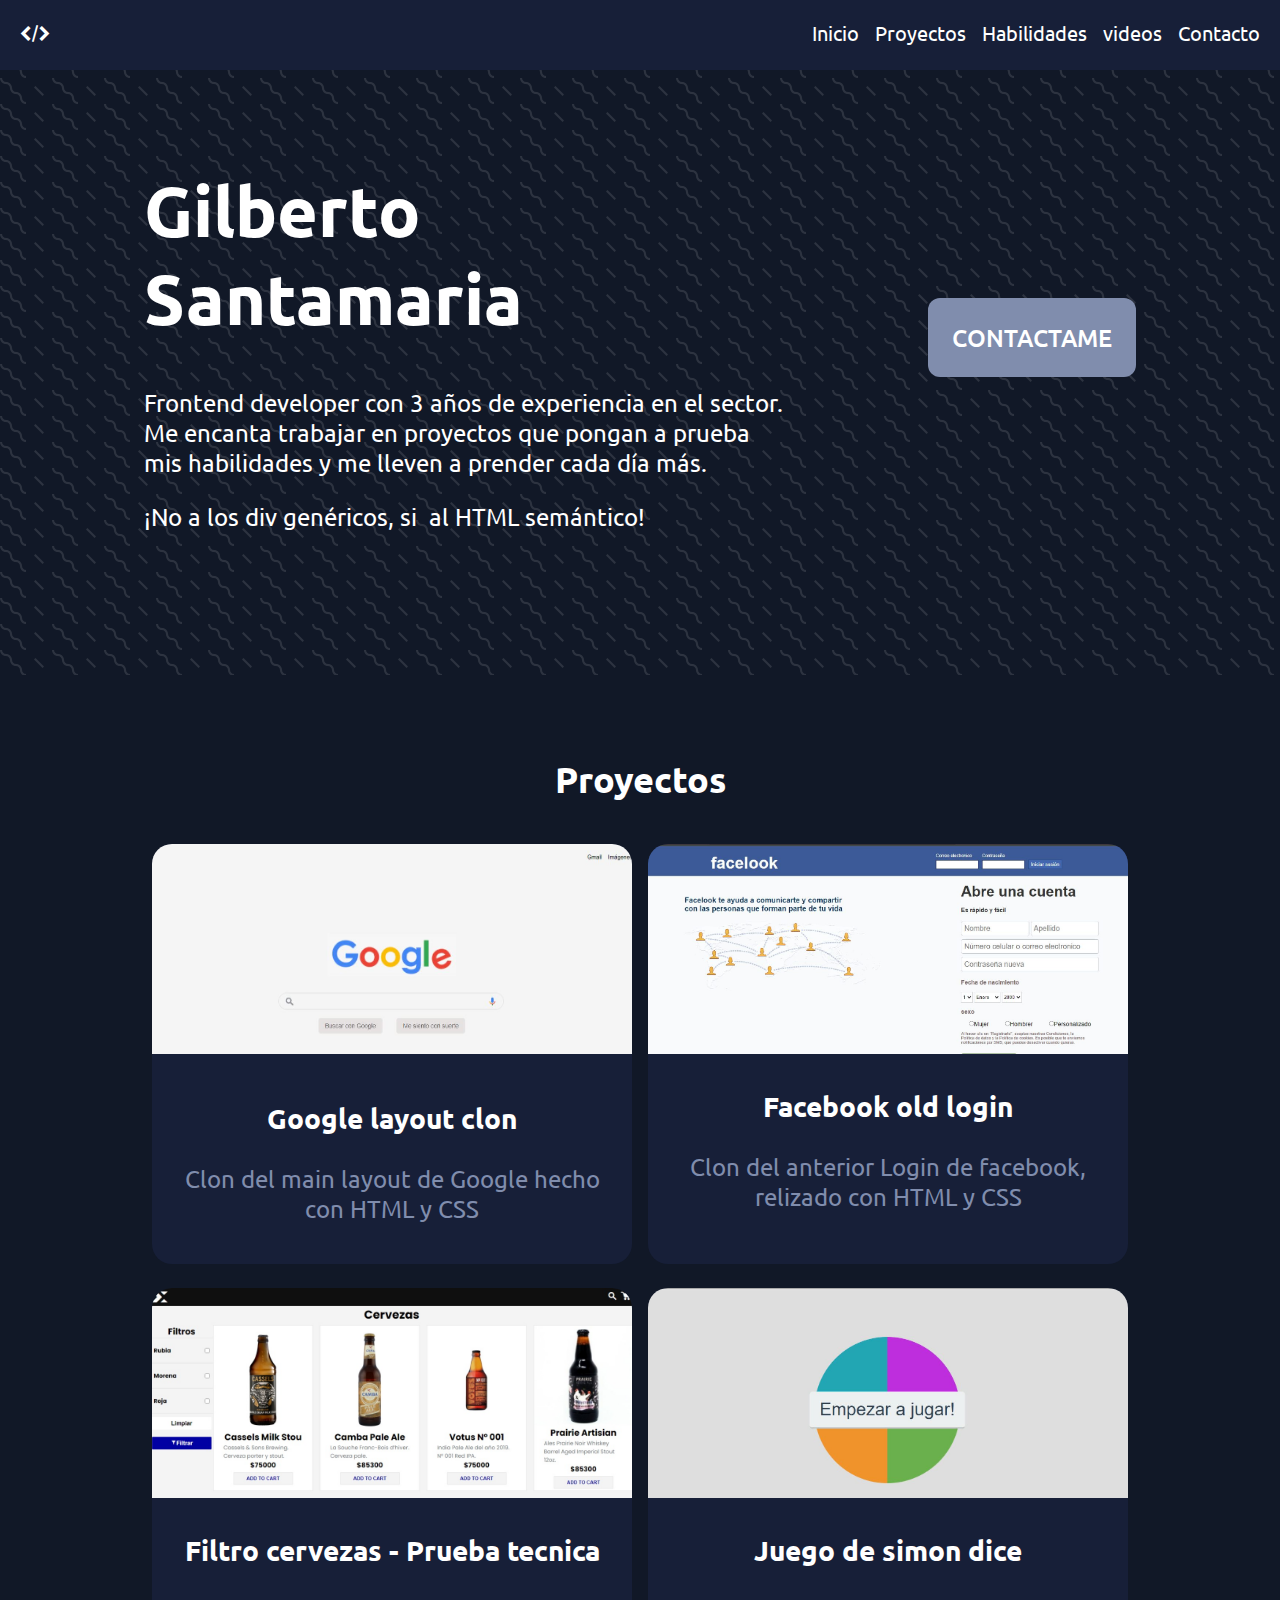
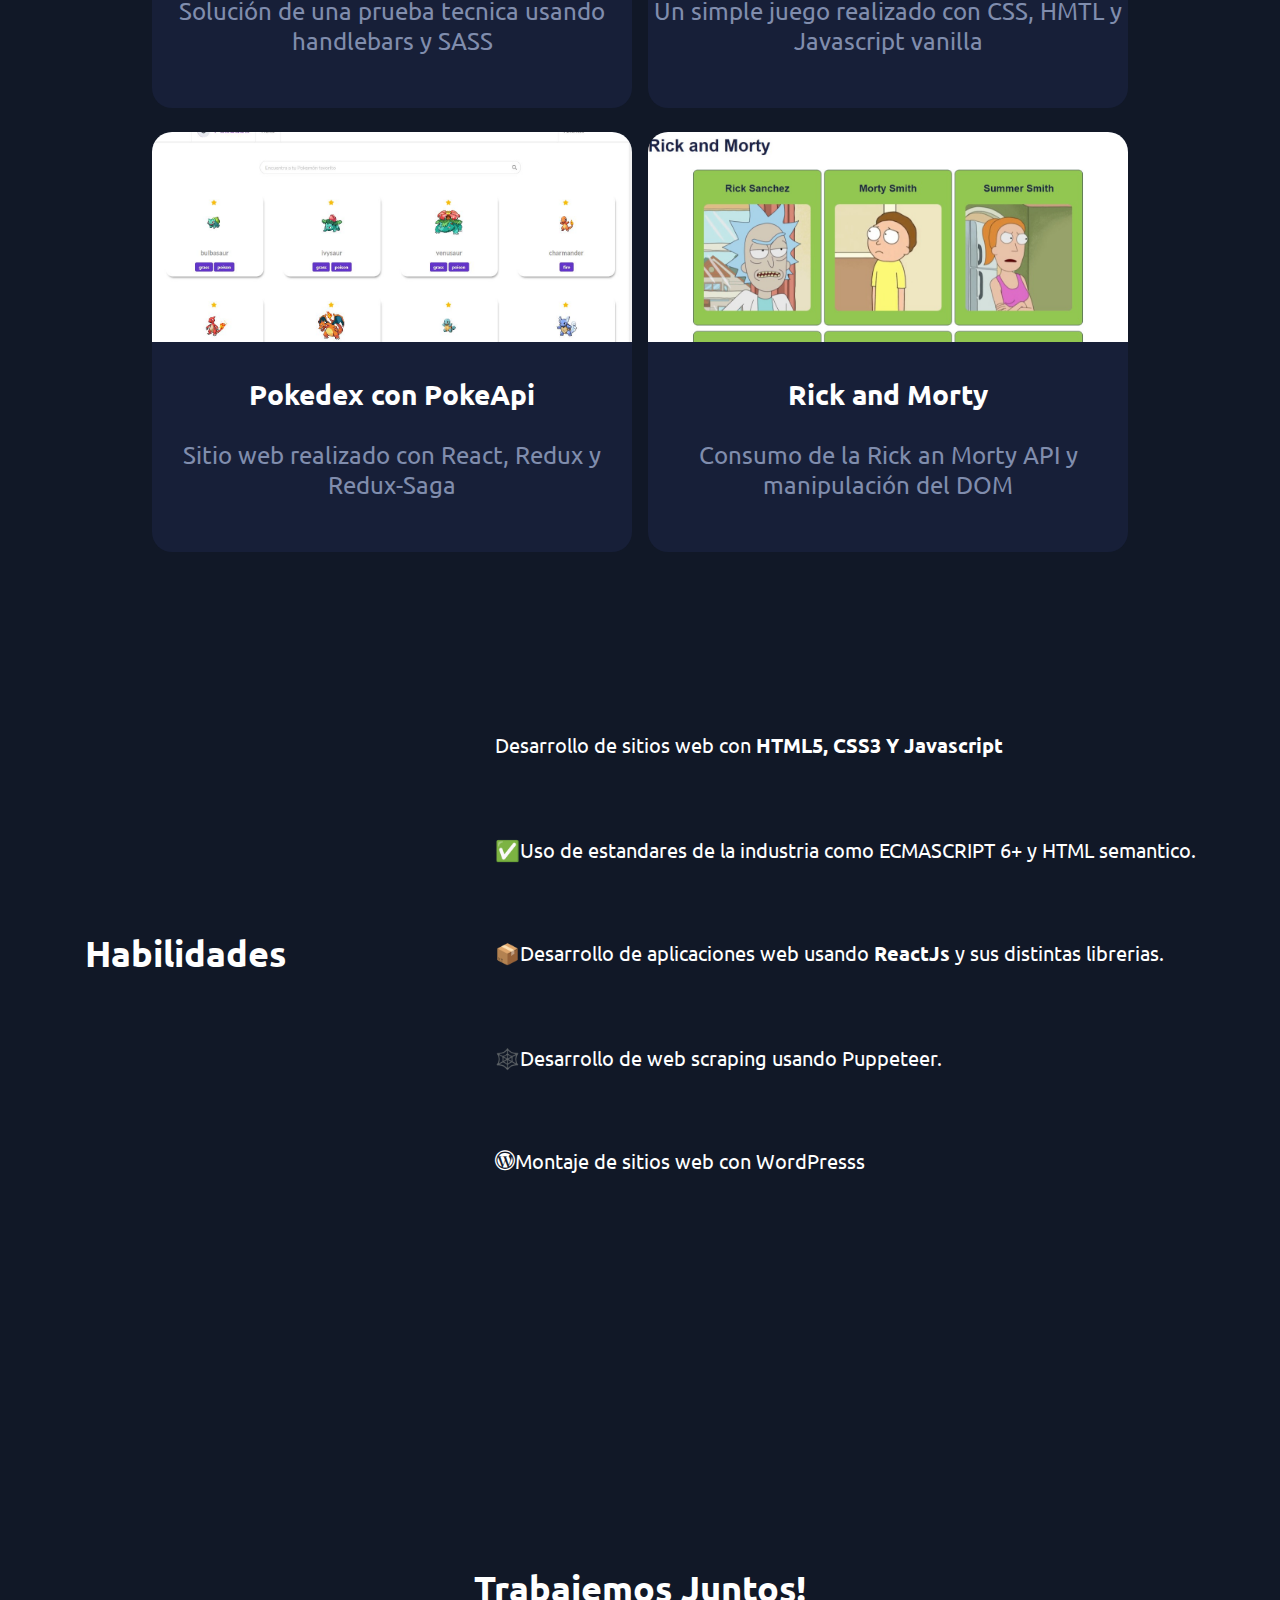
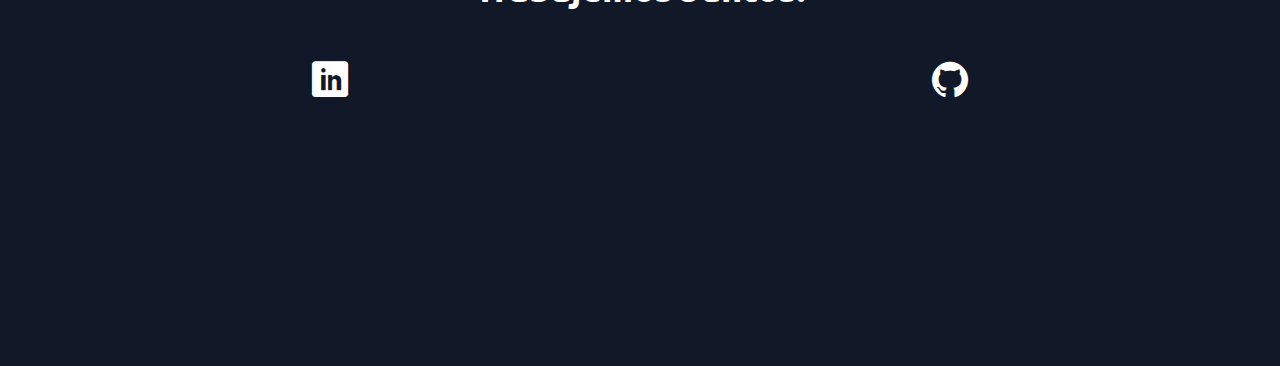
<file: index.html>
<!DOCTYPE html>
<html lang="es">
  <head>
    <meta charset="UTF-8" />
    <meta name="viewport" content="width=device-width, initial-scale=1.0" />
    <!-- SEO CONFIG -->
    <meta
      name="description"
      content="Frontend Developer con experiencia en ReactJS y sus librerias."
    />
    <meta
      name="keywords"
      content="frontend,front end, web developer, developer, react, reactjs, nodejs, fullstack"
    />
    <meta name="robots" content="index, follow" />
    <title>Gilberto|Dev</title>
    <link rel="canonical" href="https://gildev.xyz" />
    <link rel="preconnect" href="https://fonts.googleapis.com" />
    <link rel="preconnect" href="https://fonts.gstatic.com" crossorigin />
    <link
      href="https://fonts.googleapis.com/css2?family=Ubuntu:wght@300;400;500;700&display=swap"
      rel="stylesheet"
    />
    <link rel="stylesheet" href="./assets/iconsFont-v1.0/style.css" />
    <link rel="stylesheet" href="./assets/style.css" />
    <!-- Global site tag (gtag.js) - Google Analytics -->
    <script
      async
      defer
      src="https://www.googletagmanager.com/gtag/js?id=G-YBBVGFWLL4"
    ></script>
    <script defer>
      window.dataLayer = window.dataLayer || [];
      function gtag() {
        dataLayer.push(arguments);
      }
      gtag("js", new Date());

      gtag("config", "G-YBBVGFWLL4");
    </script>
  </head>

  <body>
    <header>
      <nav class="navigation-container">
        <label class="navigation-menu-icon" id="menu">
          <i class="icon-embed2"></i>
        </label>
        <ul class="navigation-items" id="nav">
          <li>
            <a href="#hero" aria-label="Ir al inicio">Inicio</a>
          </li>
          <li>
            <a href="#proyects" aria-label="Ir a proyectos"> Proyectos</a>
          </li>
          <li>
            <a href="#skills" aria-label="Ir al habilidades">Habilidades</a>
          </li>
          <li>
            <a href="#videos" aria-label="Ir al videos">videos</a>
          </li>
          <li>
            <a href="#contact" aria-label="Ir al contacto">Contacto</a>
          </li>
        </ul>
      </nav>
    </header>
    <main>
      <section class="hero" id="hero">
        <div class="hero-text">
          <h1>Gilberto Santamaria</h1>
          <p>
            Frontend developer con 3 años de experiencia en el sector. Me encanta trabajar en proyectos que pongan a prueba mis habilidades y me lleven a prender cada día más.
          </p>
          <p>¡No a los div genéricos, si  al HTML semántico!</p>
        </div>
        <div class="hero-button">
          <a href="#contact">CONTACTAME</a>
        </div>
      </section>

      <section class="proyects" id="proyects">
        <h2>Proyectos</h2>
        <div class="proyects-cards slidetrack">
          <a href="https://google.gildev.xyz/" target="blank" aria-label="ver proyecto">
            <img
              src="./assets/proyecto1.jpeg"
              alt="imagen proyecto1"
              loading="lazy"
            />
            <div class="proyects-cards_content">
              <h3>Google layout clon</h3>
              <p>Clon del main layout de Google hecho con HTML y CSS</p>
            </div>
          </a>
          <a href="https://facelook.gildev.xyz/" target="blank">
            <img
              src="./assets/proyecto2.jpeg"
              alt="imagen proyecto2"
              loading="lazy"
            />
            <h3>Facebook old login</h3>
            <p>Clon del anterior Login de facebook, relizado con HTML y CSS</p>
          </a>
          <a href="https://beer.gildev.xyz/" target="blank" aria-label="ver proyecto">
            <img
              loading="lazy"
              src="./assets/proyecto3.jpeg"
              alt="imagen proyecto3"
            />
            <h3>Filtro cervezas - Prueba tecnica</h3>
            <p>Solución de una prueba tecnica usando handlebars y SASS</p>
          </a>
          <a href="https://simon.gildev.xyz/" target="blank" aria-label="ver proyecto">
            <img
              loading="lazy"
              src="./assets/proyecto4.jpeg"
              alt="imagen proyecto3"
            />
            <h3>Juego de simon dice</h3>
            <p>Un simple juego realizado con CSS, HMTL y Javascript vanilla</p>
          </a>
          <a href="https://pokedux.gildev.xyz/" target="blank" aria-label="ver proyecto">
            <img
              loading="lazy"
              src="./assets/proyecto5.jpeg"
              alt="imagen proyecto3"
            />
            <h3>Pokedex con PokeApi</h3>
            <p>Sitio web realizado con React, Redux y Redux-Saga</p>
          </a>
          <a href="https://rickmorty.gildev.xyz/" target="blank" aria-label="ver proyecto">
            <img
              loading="lazy"
              src="./assets/proyecto6.jpeg"
              alt="imagen proyecto"
            />
            <h3>Rick and Morty</h3>
            <p>Consumo de la Rick an Morty API y manipulación del DOM</p>
          </a>
        </div>
      </section>

      <section class="skills" id="skills">
        <h2>Habilidades</h2>
        <ul class="skills-list">
          <li></li>
          <li>
            <i class="icon-html-five2"></i>Desarrollo de sitios web con
            <strong> HTML5, CSS3 Y Javascript</strong>
          </li>
          <li>
            ✅Uso de estandares de la industria como ECMASCRIPT 6+ y HTML
            semantico.
          </li>
          <li>
            📦Desarrollo de aplicaciones web usando <strong>ReactJs</strong> y
            sus distintas librerias.
          </li>
	   <li>
            🕸️Desarrollo de web scraping usando Puppeteer.
          </li>
          <li>
            <i class="icon-wordpress"></i>Montaje de sitios web con WordPresss
          </li>
          <li></li>
        </ul>
      </section>

      <section class="contact" id="contact">
        <h2>Trabajemos Juntos!</h2>
        <div class="icons-container">
          <a
            href="https://www.linkedin.com/in/gilberto-santamaria-724a97150/"
            target="blank"
            aria-label="ver perfil de linkedin"
          >
            <i class="icon-linkedin"></i>
          </a>
          <a href="https://twitter.com/zGilbertoS" target="blank" aria-label="ver perfil de Twitter">
            <i class="icon-twitter"></i>
          </a>
          <a href="https://github.com/gilex1x" target="blank" aria-label="ver perfil de Github">
            <i class="icon-github"></i>
          </a>
        </div>
      </section>
    </main>
    <script src="./assets/index.js" defer></script>
  </body>
</html>
</file>
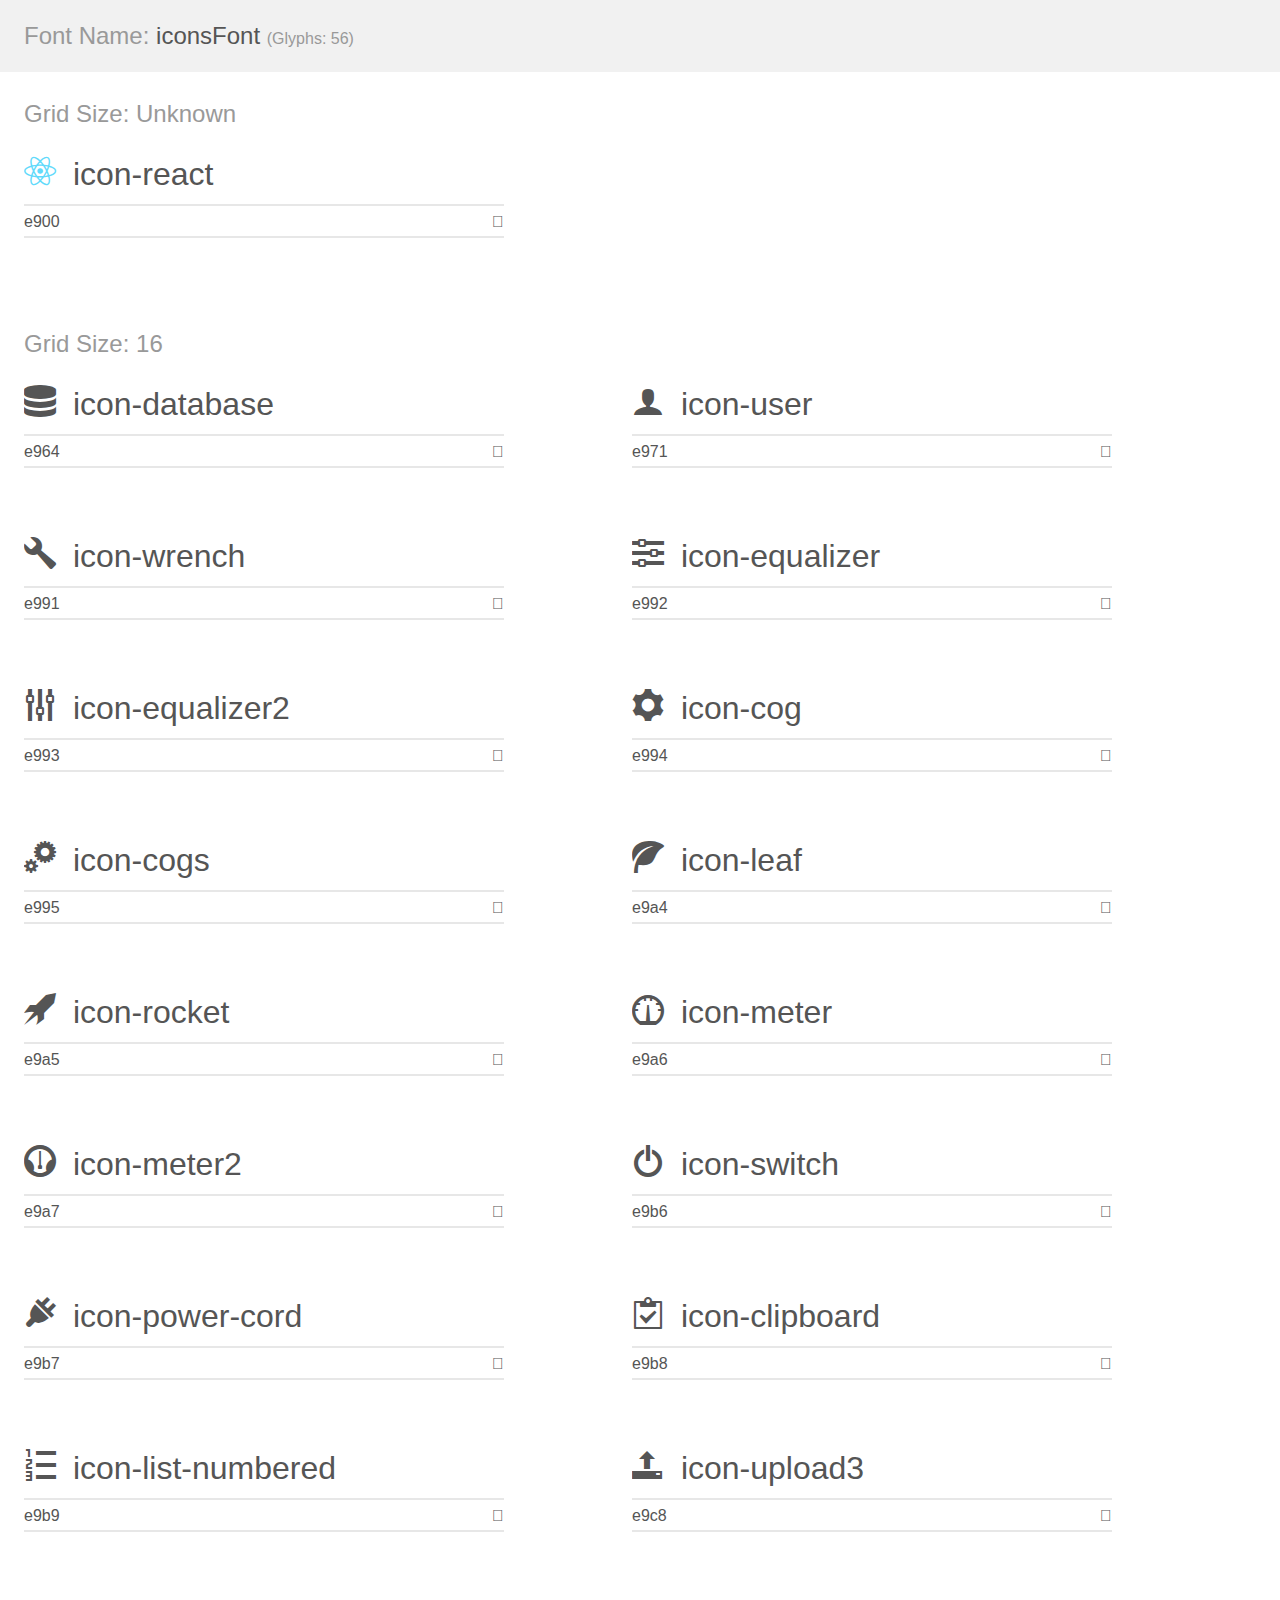
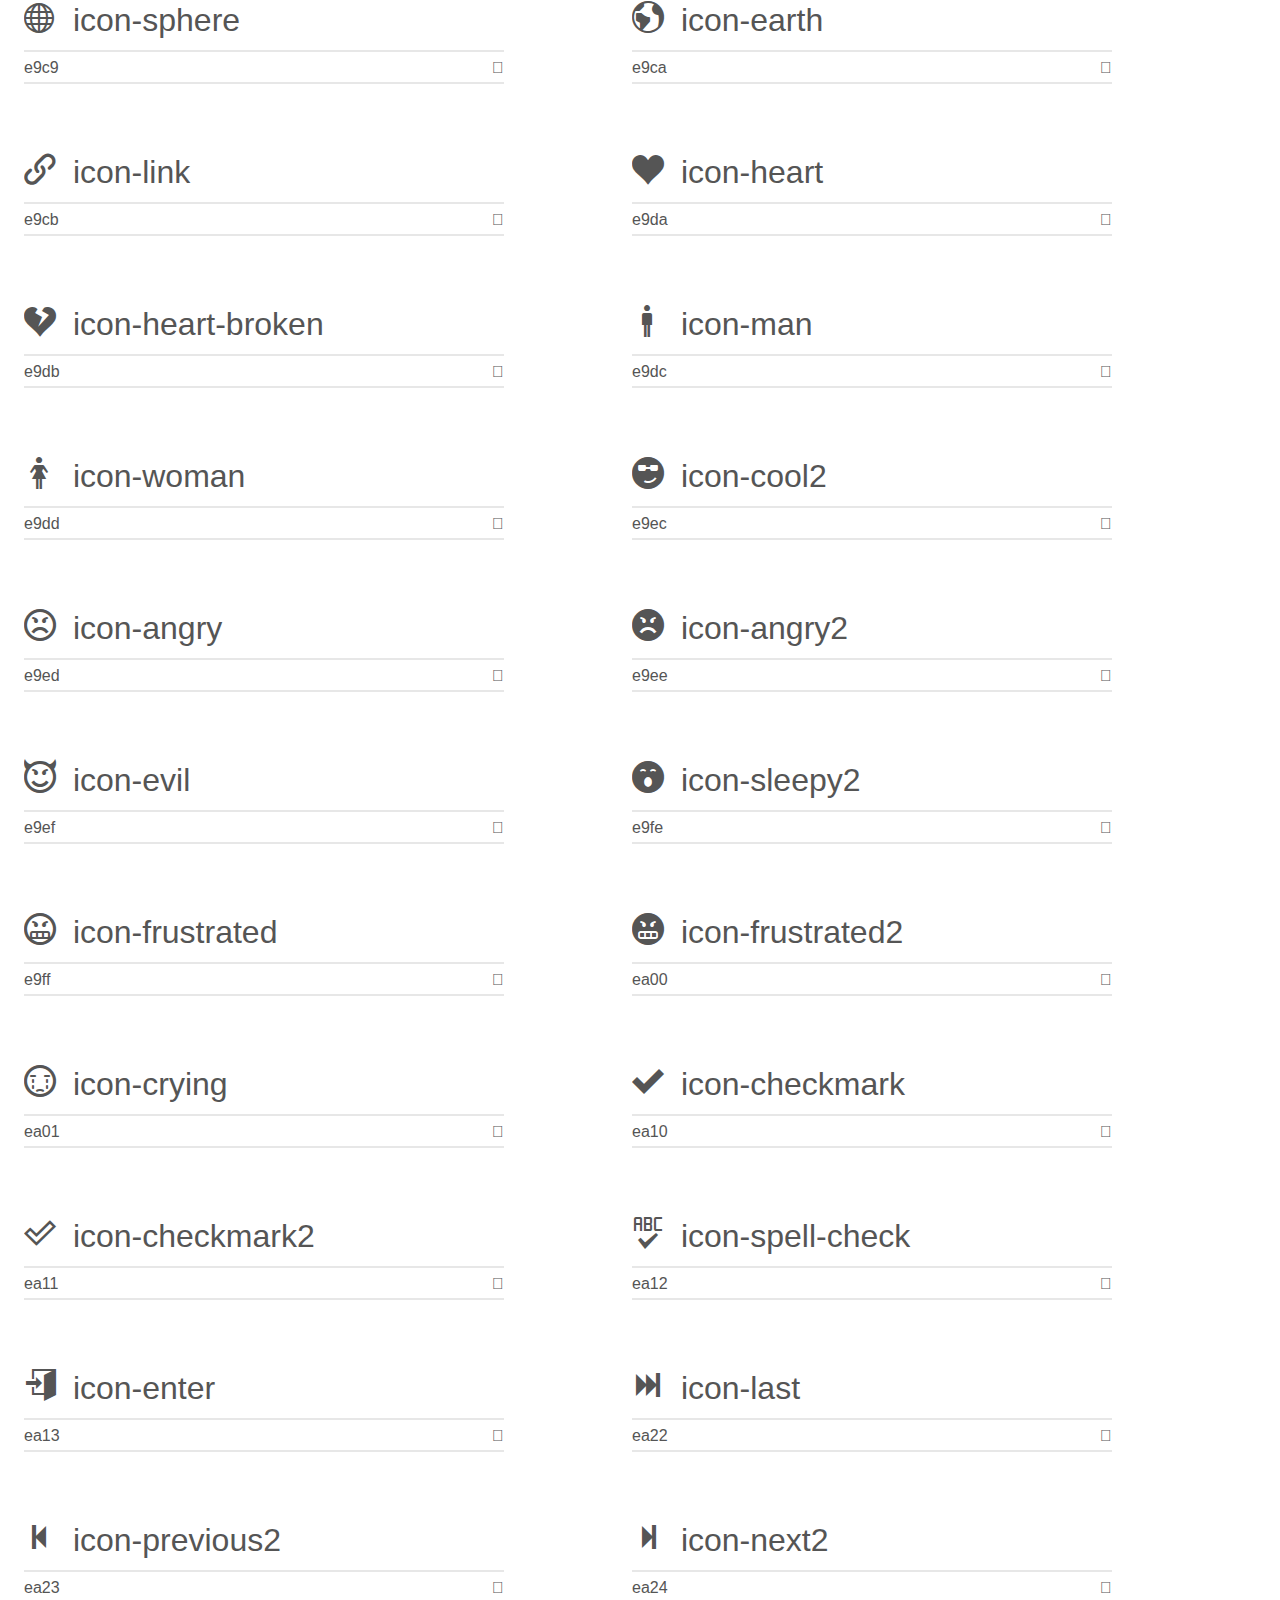
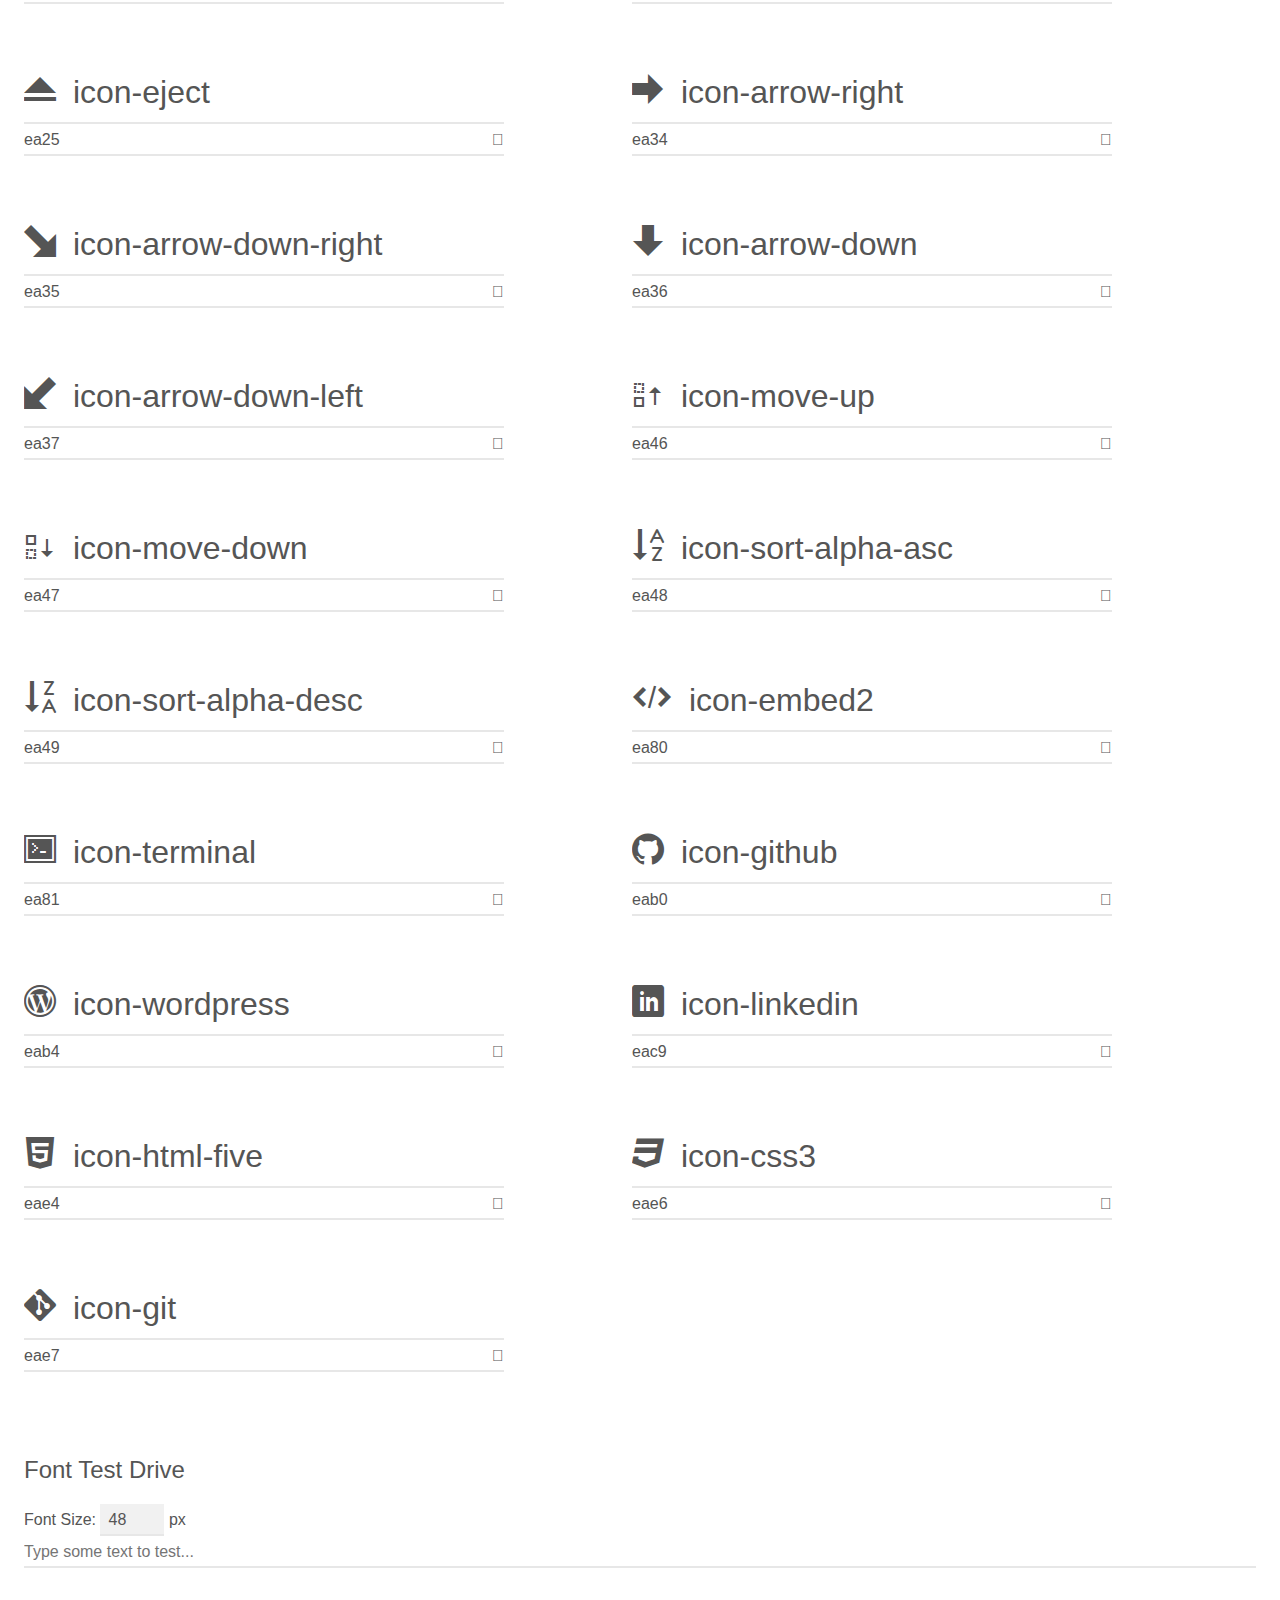
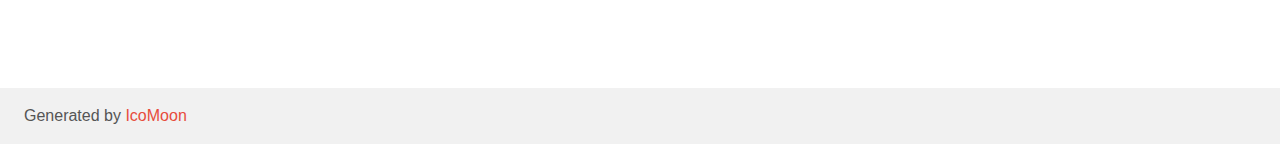
<file: assets/iconsFont-v1.0/demo.html>
<!doctype html>
<html>
<head>
    <meta charset="utf-8">
    <title>IcoMoon Demo</title>
    <meta name="description" content="An Icon Font Generated By IcoMoon.io">
    <meta name="viewport" content="width=device-width, initial-scale=1">
    <link rel="stylesheet" href="demo-files/demo.css">
    <link rel="stylesheet" href="style.css"></head>
<body>
    <div class="bgc1 clearfix">
        <h1 class="mhmm mvm"><span class="fgc1">Font Name:</span> iconsFont <small class="fgc1">(Glyphs:&nbsp;56)</small></h1>
    </div>
    <div class="clearfix mhl ptl">
        <h1 class="mvm mtn fgc1">Grid Size: Unknown</h1>
        <div class="glyph fs1">
            <div class="clearfix bshadow0 pbs">
                <i class="icon-react"></i>
                <span class="mls"> icon-react</span>
            </div>
            <fieldset class="fs0 size1of1 clearfix hidden-false">
                <input type="text" readonly value="e900" class="unit size1of2" />
                <input type="text" maxlength="1" readonly value="&#xe900;" class="unitRight size1of2 talign-right" />
            </fieldset>
            <div class="fs0 bshadow0 clearfix hidden-true">
                <span class="unit pvs fgc1">liga: </span>
                <input type="text" readonly value="" class="liga unitRight" />
            </div>
        </div>
    </div>
    <div class="clearfix mhl ptl">
        <h1 class="mvm mtn fgc1">Grid Size: 16</h1>
        <div class="glyph fs2">
            <div class="clearfix bshadow0 pbs">
                <i class="icon-database"></i>
                <span class="mls"> icon-database</span>
            </div>
            <fieldset class="fs0 size1of1 clearfix hidden-false">
                <input type="text" readonly value="e964" class="unit size1of2" />
                <input type="text" maxlength="1" readonly value="&#xe964;" class="unitRight size1of2 talign-right" />
            </fieldset>
            <div class="fs0 bshadow0 clearfix hidden-true">
                <span class="unit pvs fgc1">liga: </span>
                <input type="text" readonly value="database, db" class="liga unitRight" />
            </div>
        </div>
        <div class="glyph fs2">
            <div class="clearfix bshadow0 pbs">
                <i class="icon-user"></i>
                <span class="mls"> icon-user</span>
            </div>
            <fieldset class="fs0 size1of1 clearfix hidden-false">
                <input type="text" readonly value="e971" class="unit size1of2" />
                <input type="text" maxlength="1" readonly value="&#xe971;" class="unitRight size1of2 talign-right" />
            </fieldset>
            <div class="fs0 bshadow0 clearfix hidden-true">
                <span class="unit pvs fgc1">liga: </span>
                <input type="text" readonly value="user, profile2" class="liga unitRight" />
            </div>
        </div>
        <div class="glyph fs2">
            <div class="clearfix bshadow0 pbs">
                <i class="icon-wrench"></i>
                <span class="mls"> icon-wrench</span>
            </div>
            <fieldset class="fs0 size1of1 clearfix hidden-false">
                <input type="text" readonly value="e991" class="unit size1of2" />
                <input type="text" maxlength="1" readonly value="&#xe991;" class="unitRight size1of2 talign-right" />
            </fieldset>
            <div class="fs0 bshadow0 clearfix hidden-true">
                <span class="unit pvs fgc1">liga: </span>
                <input type="text" readonly value="wrench, tool" class="liga unitRight" />
            </div>
        </div>
        <div class="glyph fs2">
            <div class="clearfix bshadow0 pbs">
                <i class="icon-equalizer"></i>
                <span class="mls"> icon-equalizer</span>
            </div>
            <fieldset class="fs0 size1of1 clearfix hidden-false">
                <input type="text" readonly value="e992" class="unit size1of2" />
                <input type="text" maxlength="1" readonly value="&#xe992;" class="unitRight size1of2 talign-right" />
            </fieldset>
            <div class="fs0 bshadow0 clearfix hidden-true">
                <span class="unit pvs fgc1">liga: </span>
                <input type="text" readonly value="equalizer, sliders" class="liga unitRight" />
            </div>
        </div>
        <div class="glyph fs2">
            <div class="clearfix bshadow0 pbs">
                <i class="icon-equalizer2"></i>
                <span class="mls"> icon-equalizer2</span>
            </div>
            <fieldset class="fs0 size1of1 clearfix hidden-false">
                <input type="text" readonly value="e993" class="unit size1of2" />
                <input type="text" maxlength="1" readonly value="&#xe993;" class="unitRight size1of2 talign-right" />
            </fieldset>
            <div class="fs0 bshadow0 clearfix hidden-true">
                <span class="unit pvs fgc1">liga: </span>
                <input type="text" readonly value="equalizer2, sliders2" class="liga unitRight" />
            </div>
        </div>
        <div class="glyph fs2">
            <div class="clearfix bshadow0 pbs">
                <i class="icon-cog"></i>
                <span class="mls"> icon-cog</span>
            </div>
            <fieldset class="fs0 size1of1 clearfix hidden-false">
                <input type="text" readonly value="e994" class="unit size1of2" />
                <input type="text" maxlength="1" readonly value="&#xe994;" class="unitRight size1of2 talign-right" />
            </fieldset>
            <div class="fs0 bshadow0 clearfix hidden-true">
                <span class="unit pvs fgc1">liga: </span>
                <input type="text" readonly value="cog, gear" class="liga unitRight" />
            </div>
        </div>
        <div class="glyph fs2">
            <div class="clearfix bshadow0 pbs">
                <i class="icon-cogs"></i>
                <span class="mls"> icon-cogs</span>
            </div>
            <fieldset class="fs0 size1of1 clearfix hidden-false">
                <input type="text" readonly value="e995" class="unit size1of2" />
                <input type="text" maxlength="1" readonly value="&#xe995;" class="unitRight size1of2 talign-right" />
            </fieldset>
            <div class="fs0 bshadow0 clearfix hidden-true">
                <span class="unit pvs fgc1">liga: </span>
                <input type="text" readonly value="cogs, gears" class="liga unitRight" />
            </div>
        </div>
        <div class="glyph fs2">
            <div class="clearfix bshadow0 pbs">
                <i class="icon-leaf"></i>
                <span class="mls"> icon-leaf</span>
            </div>
            <fieldset class="fs0 size1of1 clearfix hidden-false">
                <input type="text" readonly value="e9a4" class="unit size1of2" />
                <input type="text" maxlength="1" readonly value="&#xe9a4;" class="unitRight size1of2 talign-right" />
            </fieldset>
            <div class="fs0 bshadow0 clearfix hidden-true">
                <span class="unit pvs fgc1">liga: </span>
                <input type="text" readonly value="leaf, nature" class="liga unitRight" />
            </div>
        </div>
        <div class="glyph fs2">
            <div class="clearfix bshadow0 pbs">
                <i class="icon-rocket"></i>
                <span class="mls"> icon-rocket</span>
            </div>
            <fieldset class="fs0 size1of1 clearfix hidden-false">
                <input type="text" readonly value="e9a5" class="unit size1of2" />
                <input type="text" maxlength="1" readonly value="&#xe9a5;" class="unitRight size1of2 talign-right" />
            </fieldset>
            <div class="fs0 bshadow0 clearfix hidden-true">
                <span class="unit pvs fgc1">liga: </span>
                <input type="text" readonly value="rocket, jet" class="liga unitRight" />
            </div>
        </div>
        <div class="glyph fs2">
            <div class="clearfix bshadow0 pbs">
                <i class="icon-meter"></i>
                <span class="mls"> icon-meter</span>
            </div>
            <fieldset class="fs0 size1of1 clearfix hidden-false">
                <input type="text" readonly value="e9a6" class="unit size1of2" />
                <input type="text" maxlength="1" readonly value="&#xe9a6;" class="unitRight size1of2 talign-right" />
            </fieldset>
            <div class="fs0 bshadow0 clearfix hidden-true">
                <span class="unit pvs fgc1">liga: </span>
                <input type="text" readonly value="meter, gauge" class="liga unitRight" />
            </div>
        </div>
        <div class="glyph fs2">
            <div class="clearfix bshadow0 pbs">
                <i class="icon-meter2"></i>
                <span class="mls"> icon-meter2</span>
            </div>
            <fieldset class="fs0 size1of1 clearfix hidden-false">
                <input type="text" readonly value="e9a7" class="unit size1of2" />
                <input type="text" maxlength="1" readonly value="&#xe9a7;" class="unitRight size1of2 talign-right" />
            </fieldset>
            <div class="fs0 bshadow0 clearfix hidden-true">
                <span class="unit pvs fgc1">liga: </span>
                <input type="text" readonly value="meter2, gauge2" class="liga unitRight" />
            </div>
        </div>
        <div class="glyph fs2">
            <div class="clearfix bshadow0 pbs">
                <i class="icon-switch"></i>
                <span class="mls"> icon-switch</span>
            </div>
            <fieldset class="fs0 size1of1 clearfix hidden-false">
                <input type="text" readonly value="e9b6" class="unit size1of2" />
                <input type="text" maxlength="1" readonly value="&#xe9b6;" class="unitRight size1of2 talign-right" />
            </fieldset>
            <div class="fs0 bshadow0 clearfix hidden-true">
                <span class="unit pvs fgc1">liga: </span>
                <input type="text" readonly value="switch" class="liga unitRight" />
            </div>
        </div>
        <div class="glyph fs2">
            <div class="clearfix bshadow0 pbs">
                <i class="icon-power-cord"></i>
                <span class="mls"> icon-power-cord</span>
            </div>
            <fieldset class="fs0 size1of1 clearfix hidden-false">
                <input type="text" readonly value="e9b7" class="unit size1of2" />
                <input type="text" maxlength="1" readonly value="&#xe9b7;" class="unitRight size1of2 talign-right" />
            </fieldset>
            <div class="fs0 bshadow0 clearfix hidden-true">
                <span class="unit pvs fgc1">liga: </span>
                <input type="text" readonly value="power-cord, plugin" class="liga unitRight" />
            </div>
        </div>
        <div class="glyph fs2">
            <div class="clearfix bshadow0 pbs">
                <i class="icon-clipboard"></i>
                <span class="mls"> icon-clipboard</span>
            </div>
            <fieldset class="fs0 size1of1 clearfix hidden-false">
                <input type="text" readonly value="e9b8" class="unit size1of2" />
                <input type="text" maxlength="1" readonly value="&#xe9b8;" class="unitRight size1of2 talign-right" />
            </fieldset>
            <div class="fs0 bshadow0 clearfix hidden-true">
                <span class="unit pvs fgc1">liga: </span>
                <input type="text" readonly value="clipboard, board" class="liga unitRight" />
            </div>
        </div>
        <div class="glyph fs2">
            <div class="clearfix bshadow0 pbs">
                <i class="icon-list-numbered"></i>
                <span class="mls"> icon-list-numbered</span>
            </div>
            <fieldset class="fs0 size1of1 clearfix hidden-false">
                <input type="text" readonly value="e9b9" class="unit size1of2" />
                <input type="text" maxlength="1" readonly value="&#xe9b9;" class="unitRight size1of2 talign-right" />
            </fieldset>
            <div class="fs0 bshadow0 clearfix hidden-true">
                <span class="unit pvs fgc1">liga: </span>
                <input type="text" readonly value="list-numbered, options" class="liga unitRight" />
            </div>
        </div>
        <div class="glyph fs2">
            <div class="clearfix bshadow0 pbs">
                <i class="icon-upload3"></i>
                <span class="mls"> icon-upload3</span>
            </div>
            <fieldset class="fs0 size1of1 clearfix hidden-false">
                <input type="text" readonly value="e9c8" class="unit size1of2" />
                <input type="text" maxlength="1" readonly value="&#xe9c8;" class="unitRight size1of2 talign-right" />
            </fieldset>
            <div class="fs0 bshadow0 clearfix hidden-true">
                <span class="unit pvs fgc1">liga: </span>
                <input type="text" readonly value="upload3, load3" class="liga unitRight" />
            </div>
        </div>
        <div class="glyph fs2">
            <div class="clearfix bshadow0 pbs">
                <i class="icon-sphere"></i>
                <span class="mls"> icon-sphere</span>
            </div>
            <fieldset class="fs0 size1of1 clearfix hidden-false">
                <input type="text" readonly value="e9c9" class="unit size1of2" />
                <input type="text" maxlength="1" readonly value="&#xe9c9;" class="unitRight size1of2 talign-right" />
            </fieldset>
            <div class="fs0 bshadow0 clearfix hidden-true">
                <span class="unit pvs fgc1">liga: </span>
                <input type="text" readonly value="sphere, globe" class="liga unitRight" />
            </div>
        </div>
        <div class="glyph fs2">
            <div class="clearfix bshadow0 pbs">
                <i class="icon-earth"></i>
                <span class="mls"> icon-earth</span>
            </div>
            <fieldset class="fs0 size1of1 clearfix hidden-false">
                <input type="text" readonly value="e9ca" class="unit size1of2" />
                <input type="text" maxlength="1" readonly value="&#xe9ca;" class="unitRight size1of2 talign-right" />
            </fieldset>
            <div class="fs0 bshadow0 clearfix hidden-true">
                <span class="unit pvs fgc1">liga: </span>
                <input type="text" readonly value="earth, globe2" class="liga unitRight" />
            </div>
        </div>
        <div class="glyph fs2">
            <div class="clearfix bshadow0 pbs">
                <i class="icon-link"></i>
                <span class="mls"> icon-link</span>
            </div>
            <fieldset class="fs0 size1of1 clearfix hidden-false">
                <input type="text" readonly value="e9cb" class="unit size1of2" />
                <input type="text" maxlength="1" readonly value="&#xe9cb;" class="unitRight size1of2 talign-right" />
            </fieldset>
            <div class="fs0 bshadow0 clearfix hidden-true">
                <span class="unit pvs fgc1">liga: </span>
                <input type="text" readonly value="link, chain" class="liga unitRight" />
            </div>
        </div>
        <div class="glyph fs2">
            <div class="clearfix bshadow0 pbs">
                <i class="icon-heart"></i>
                <span class="mls"> icon-heart</span>
            </div>
            <fieldset class="fs0 size1of1 clearfix hidden-false">
                <input type="text" readonly value="e9da" class="unit size1of2" />
                <input type="text" maxlength="1" readonly value="&#xe9da;" class="unitRight size1of2 talign-right" />
            </fieldset>
            <div class="fs0 bshadow0 clearfix hidden-true">
                <span class="unit pvs fgc1">liga: </span>
                <input type="text" readonly value="heart, like" class="liga unitRight" />
            </div>
        </div>
        <div class="glyph fs2">
            <div class="clearfix bshadow0 pbs">
                <i class="icon-heart-broken"></i>
                <span class="mls"> icon-heart-broken</span>
            </div>
            <fieldset class="fs0 size1of1 clearfix hidden-false">
                <input type="text" readonly value="e9db" class="unit size1of2" />
                <input type="text" maxlength="1" readonly value="&#xe9db;" class="unitRight size1of2 talign-right" />
            </fieldset>
            <div class="fs0 bshadow0 clearfix hidden-true">
                <span class="unit pvs fgc1">liga: </span>
                <input type="text" readonly value="heart-broken, heart2" class="liga unitRight" />
            </div>
        </div>
        <div class="glyph fs2">
            <div class="clearfix bshadow0 pbs">
                <i class="icon-man"></i>
                <span class="mls"> icon-man</span>
            </div>
            <fieldset class="fs0 size1of1 clearfix hidden-false">
                <input type="text" readonly value="e9dc" class="unit size1of2" />
                <input type="text" maxlength="1" readonly value="&#xe9dc;" class="unitRight size1of2 talign-right" />
            </fieldset>
            <div class="fs0 bshadow0 clearfix hidden-true">
                <span class="unit pvs fgc1">liga: </span>
                <input type="text" readonly value="man, male" class="liga unitRight" />
            </div>
        </div>
        <div class="glyph fs2">
            <div class="clearfix bshadow0 pbs">
                <i class="icon-woman"></i>
                <span class="mls"> icon-woman</span>
            </div>
            <fieldset class="fs0 size1of1 clearfix hidden-false">
                <input type="text" readonly value="e9dd" class="unit size1of2" />
                <input type="text" maxlength="1" readonly value="&#xe9dd;" class="unitRight size1of2 talign-right" />
            </fieldset>
            <div class="fs0 bshadow0 clearfix hidden-true">
                <span class="unit pvs fgc1">liga: </span>
                <input type="text" readonly value="woman, female" class="liga unitRight" />
            </div>
        </div>
        <div class="glyph fs2">
            <div class="clearfix bshadow0 pbs">
                <i class="icon-cool2"></i>
                <span class="mls"> icon-cool2</span>
            </div>
            <fieldset class="fs0 size1of1 clearfix hidden-false">
                <input type="text" readonly value="e9ec" class="unit size1of2" />
                <input type="text" maxlength="1" readonly value="&#xe9ec;" class="unitRight size1of2 talign-right" />
            </fieldset>
            <div class="fs0 bshadow0 clearfix hidden-true">
                <span class="unit pvs fgc1">liga: </span>
                <input type="text" readonly value="cool2, emoticon14" class="liga unitRight" />
            </div>
        </div>
        <div class="glyph fs2">
            <div class="clearfix bshadow0 pbs">
                <i class="icon-angry"></i>
                <span class="mls"> icon-angry</span>
            </div>
            <fieldset class="fs0 size1of1 clearfix hidden-false">
                <input type="text" readonly value="e9ed" class="unit size1of2" />
                <input type="text" maxlength="1" readonly value="&#xe9ed;" class="unitRight size1of2 talign-right" />
            </fieldset>
            <div class="fs0 bshadow0 clearfix hidden-true">
                <span class="unit pvs fgc1">liga: </span>
                <input type="text" readonly value="angry, emoticon15" class="liga unitRight" />
            </div>
        </div>
        <div class="glyph fs2">
            <div class="clearfix bshadow0 pbs">
                <i class="icon-angry2"></i>
                <span class="mls"> icon-angry2</span>
            </div>
            <fieldset class="fs0 size1of1 clearfix hidden-false">
                <input type="text" readonly value="e9ee" class="unit size1of2" />
                <input type="text" maxlength="1" readonly value="&#xe9ee;" class="unitRight size1of2 talign-right" />
            </fieldset>
            <div class="fs0 bshadow0 clearfix hidden-true">
                <span class="unit pvs fgc1">liga: </span>
                <input type="text" readonly value="angry2, emoticon16" class="liga unitRight" />
            </div>
        </div>
        <div class="glyph fs2">
            <div class="clearfix bshadow0 pbs">
                <i class="icon-evil"></i>
                <span class="mls"> icon-evil</span>
            </div>
            <fieldset class="fs0 size1of1 clearfix hidden-false">
                <input type="text" readonly value="e9ef" class="unit size1of2" />
                <input type="text" maxlength="1" readonly value="&#xe9ef;" class="unitRight size1of2 talign-right" />
            </fieldset>
            <div class="fs0 bshadow0 clearfix hidden-true">
                <span class="unit pvs fgc1">liga: </span>
                <input type="text" readonly value="evil, emoticon17" class="liga unitRight" />
            </div>
        </div>
        <div class="glyph fs2">
            <div class="clearfix bshadow0 pbs">
                <i class="icon-sleepy2"></i>
                <span class="mls"> icon-sleepy2</span>
            </div>
            <fieldset class="fs0 size1of1 clearfix hidden-false">
                <input type="text" readonly value="e9fe" class="unit size1of2" />
                <input type="text" maxlength="1" readonly value="&#xe9fe;" class="unitRight size1of2 talign-right" />
            </fieldset>
            <div class="fs0 bshadow0 clearfix hidden-true">
                <span class="unit pvs fgc1">liga: </span>
                <input type="text" readonly value="sleepy2, emoticon32" class="liga unitRight" />
            </div>
        </div>
        <div class="glyph fs2">
            <div class="clearfix bshadow0 pbs">
                <i class="icon-frustrated"></i>
                <span class="mls"> icon-frustrated</span>
            </div>
            <fieldset class="fs0 size1of1 clearfix hidden-false">
                <input type="text" readonly value="e9ff" class="unit size1of2" />
                <input type="text" maxlength="1" readonly value="&#xe9ff;" class="unitRight size1of2 talign-right" />
            </fieldset>
            <div class="fs0 bshadow0 clearfix hidden-true">
                <span class="unit pvs fgc1">liga: </span>
                <input type="text" readonly value="frustrated, emoticon33" class="liga unitRight" />
            </div>
        </div>
        <div class="glyph fs2">
            <div class="clearfix bshadow0 pbs">
                <i class="icon-frustrated2"></i>
                <span class="mls"> icon-frustrated2</span>
            </div>
            <fieldset class="fs0 size1of1 clearfix hidden-false">
                <input type="text" readonly value="ea00" class="unit size1of2" />
                <input type="text" maxlength="1" readonly value="&#xea00;" class="unitRight size1of2 talign-right" />
            </fieldset>
            <div class="fs0 bshadow0 clearfix hidden-true">
                <span class="unit pvs fgc1">liga: </span>
                <input type="text" readonly value="frustrated2, emoticon34" class="liga unitRight" />
            </div>
        </div>
        <div class="glyph fs2">
            <div class="clearfix bshadow0 pbs">
                <i class="icon-crying"></i>
                <span class="mls"> icon-crying</span>
            </div>
            <fieldset class="fs0 size1of1 clearfix hidden-false">
                <input type="text" readonly value="ea01" class="unit size1of2" />
                <input type="text" maxlength="1" readonly value="&#xea01;" class="unitRight size1of2 talign-right" />
            </fieldset>
            <div class="fs0 bshadow0 clearfix hidden-true">
                <span class="unit pvs fgc1">liga: </span>
                <input type="text" readonly value="crying, emoticon35" class="liga unitRight" />
            </div>
        </div>
        <div class="glyph fs2">
            <div class="clearfix bshadow0 pbs">
                <i class="icon-checkmark"></i>
                <span class="mls"> icon-checkmark</span>
            </div>
            <fieldset class="fs0 size1of1 clearfix hidden-false">
                <input type="text" readonly value="ea10" class="unit size1of2" />
                <input type="text" maxlength="1" readonly value="&#xea10;" class="unitRight size1of2 talign-right" />
            </fieldset>
            <div class="fs0 bshadow0 clearfix hidden-true">
                <span class="unit pvs fgc1">liga: </span>
                <input type="text" readonly value="checkmark, tick" class="liga unitRight" />
            </div>
        </div>
        <div class="glyph fs2">
            <div class="clearfix bshadow0 pbs">
                <i class="icon-checkmark2"></i>
                <span class="mls"> icon-checkmark2</span>
            </div>
            <fieldset class="fs0 size1of1 clearfix hidden-false">
                <input type="text" readonly value="ea11" class="unit size1of2" />
                <input type="text" maxlength="1" readonly value="&#xea11;" class="unitRight size1of2 talign-right" />
            </fieldset>
            <div class="fs0 bshadow0 clearfix hidden-true">
                <span class="unit pvs fgc1">liga: </span>
                <input type="text" readonly value="checkmark2, tick2" class="liga unitRight" />
            </div>
        </div>
        <div class="glyph fs2">
            <div class="clearfix bshadow0 pbs">
                <i class="icon-spell-check"></i>
                <span class="mls"> icon-spell-check</span>
            </div>
            <fieldset class="fs0 size1of1 clearfix hidden-false">
                <input type="text" readonly value="ea12" class="unit size1of2" />
                <input type="text" maxlength="1" readonly value="&#xea12;" class="unitRight size1of2 talign-right" />
            </fieldset>
            <div class="fs0 bshadow0 clearfix hidden-true">
                <span class="unit pvs fgc1">liga: </span>
                <input type="text" readonly value="spell-check, spelling" class="liga unitRight" />
            </div>
        </div>
        <div class="glyph fs2">
            <div class="clearfix bshadow0 pbs">
                <i class="icon-enter"></i>
                <span class="mls"> icon-enter</span>
            </div>
            <fieldset class="fs0 size1of1 clearfix hidden-false">
                <input type="text" readonly value="ea13" class="unit size1of2" />
                <input type="text" maxlength="1" readonly value="&#xea13;" class="unitRight size1of2 talign-right" />
            </fieldset>
            <div class="fs0 bshadow0 clearfix hidden-true">
                <span class="unit pvs fgc1">liga: </span>
                <input type="text" readonly value="enter, signin" class="liga unitRight" />
            </div>
        </div>
        <div class="glyph fs2">
            <div class="clearfix bshadow0 pbs">
                <i class="icon-last"></i>
                <span class="mls"> icon-last</span>
            </div>
            <fieldset class="fs0 size1of1 clearfix hidden-false">
                <input type="text" readonly value="ea22" class="unit size1of2" />
                <input type="text" maxlength="1" readonly value="&#xea22;" class="unitRight size1of2 talign-right" />
            </fieldset>
            <div class="fs0 bshadow0 clearfix hidden-true">
                <span class="unit pvs fgc1">liga: </span>
                <input type="text" readonly value="last, player14" class="liga unitRight" />
            </div>
        </div>
        <div class="glyph fs2">
            <div class="clearfix bshadow0 pbs">
                <i class="icon-previous2"></i>
                <span class="mls"> icon-previous2</span>
            </div>
            <fieldset class="fs0 size1of1 clearfix hidden-false">
                <input type="text" readonly value="ea23" class="unit size1of2" />
                <input type="text" maxlength="1" readonly value="&#xea23;" class="unitRight size1of2 talign-right" />
            </fieldset>
            <div class="fs0 bshadow0 clearfix hidden-true">
                <span class="unit pvs fgc1">liga: </span>
                <input type="text" readonly value="previous2, player15" class="liga unitRight" />
            </div>
        </div>
        <div class="glyph fs2">
            <div class="clearfix bshadow0 pbs">
                <i class="icon-next2"></i>
                <span class="mls"> icon-next2</span>
            </div>
            <fieldset class="fs0 size1of1 clearfix hidden-false">
                <input type="text" readonly value="ea24" class="unit size1of2" />
                <input type="text" maxlength="1" readonly value="&#xea24;" class="unitRight size1of2 talign-right" />
            </fieldset>
            <div class="fs0 bshadow0 clearfix hidden-true">
                <span class="unit pvs fgc1">liga: </span>
                <input type="text" readonly value="next2, player16" class="liga unitRight" />
            </div>
        </div>
        <div class="glyph fs2">
            <div class="clearfix bshadow0 pbs">
                <i class="icon-eject"></i>
                <span class="mls"> icon-eject</span>
            </div>
            <fieldset class="fs0 size1of1 clearfix hidden-false">
                <input type="text" readonly value="ea25" class="unit size1of2" />
                <input type="text" maxlength="1" readonly value="&#xea25;" class="unitRight size1of2 talign-right" />
            </fieldset>
            <div class="fs0 bshadow0 clearfix hidden-true">
                <span class="unit pvs fgc1">liga: </span>
                <input type="text" readonly value="eject, player17" class="liga unitRight" />
            </div>
        </div>
        <div class="glyph fs2">
            <div class="clearfix bshadow0 pbs">
                <i class="icon-arrow-right"></i>
                <span class="mls"> icon-arrow-right</span>
            </div>
            <fieldset class="fs0 size1of1 clearfix hidden-false">
                <input type="text" readonly value="ea34" class="unit size1of2" />
                <input type="text" maxlength="1" readonly value="&#xea34;" class="unitRight size1of2 talign-right" />
            </fieldset>
            <div class="fs0 bshadow0 clearfix hidden-true">
                <span class="unit pvs fgc1">liga: </span>
                <input type="text" readonly value="arrow-right, right3" class="liga unitRight" />
            </div>
        </div>
        <div class="glyph fs2">
            <div class="clearfix bshadow0 pbs">
                <i class="icon-arrow-down-right"></i>
                <span class="mls"> icon-arrow-down-right</span>
            </div>
            <fieldset class="fs0 size1of1 clearfix hidden-false">
                <input type="text" readonly value="ea35" class="unit size1of2" />
                <input type="text" maxlength="1" readonly value="&#xea35;" class="unitRight size1of2 talign-right" />
            </fieldset>
            <div class="fs0 bshadow0 clearfix hidden-true">
                <span class="unit pvs fgc1">liga: </span>
                <input type="text" readonly value="arrow-down-right, down-right" class="liga unitRight" />
            </div>
        </div>
        <div class="glyph fs2">
            <div class="clearfix bshadow0 pbs">
                <i class="icon-arrow-down"></i>
                <span class="mls"> icon-arrow-down</span>
            </div>
            <fieldset class="fs0 size1of1 clearfix hidden-false">
                <input type="text" readonly value="ea36" class="unit size1of2" />
                <input type="text" maxlength="1" readonly value="&#xea36;" class="unitRight size1of2 talign-right" />
            </fieldset>
            <div class="fs0 bshadow0 clearfix hidden-true">
                <span class="unit pvs fgc1">liga: </span>
                <input type="text" readonly value="arrow-down, down" class="liga unitRight" />
            </div>
        </div>
        <div class="glyph fs2">
            <div class="clearfix bshadow0 pbs">
                <i class="icon-arrow-down-left"></i>
                <span class="mls"> icon-arrow-down-left</span>
            </div>
            <fieldset class="fs0 size1of1 clearfix hidden-false">
                <input type="text" readonly value="ea37" class="unit size1of2" />
                <input type="text" maxlength="1" readonly value="&#xea37;" class="unitRight size1of2 talign-right" />
            </fieldset>
            <div class="fs0 bshadow0 clearfix hidden-true">
                <span class="unit pvs fgc1">liga: </span>
                <input type="text" readonly value="arrow-down-left, down-left" class="liga unitRight" />
            </div>
        </div>
        <div class="glyph fs2">
            <div class="clearfix bshadow0 pbs">
                <i class="icon-move-up"></i>
                <span class="mls"> icon-move-up</span>
            </div>
            <fieldset class="fs0 size1of1 clearfix hidden-false">
                <input type="text" readonly value="ea46" class="unit size1of2" />
                <input type="text" maxlength="1" readonly value="&#xea46;" class="unitRight size1of2 talign-right" />
            </fieldset>
            <div class="fs0 bshadow0 clearfix hidden-true">
                <span class="unit pvs fgc1">liga: </span>
                <input type="text" readonly value="move-up, sort" class="liga unitRight" />
            </div>
        </div>
        <div class="glyph fs2">
            <div class="clearfix bshadow0 pbs">
                <i class="icon-move-down"></i>
                <span class="mls"> icon-move-down</span>
            </div>
            <fieldset class="fs0 size1of1 clearfix hidden-false">
                <input type="text" readonly value="ea47" class="unit size1of2" />
                <input type="text" maxlength="1" readonly value="&#xea47;" class="unitRight size1of2 talign-right" />
            </fieldset>
            <div class="fs0 bshadow0 clearfix hidden-true">
                <span class="unit pvs fgc1">liga: </span>
                <input type="text" readonly value="move-down, sort2" class="liga unitRight" />
            </div>
        </div>
        <div class="glyph fs2">
            <div class="clearfix bshadow0 pbs">
                <i class="icon-sort-alpha-asc"></i>
                <span class="mls"> icon-sort-alpha-asc</span>
            </div>
            <fieldset class="fs0 size1of1 clearfix hidden-false">
                <input type="text" readonly value="ea48" class="unit size1of2" />
                <input type="text" maxlength="1" readonly value="&#xea48;" class="unitRight size1of2 talign-right" />
            </fieldset>
            <div class="fs0 bshadow0 clearfix hidden-true">
                <span class="unit pvs fgc1">liga: </span>
                <input type="text" readonly value="sort-alpha-asc, arrange" class="liga unitRight" />
            </div>
        </div>
        <div class="glyph fs2">
            <div class="clearfix bshadow0 pbs">
                <i class="icon-sort-alpha-desc"></i>
                <span class="mls"> icon-sort-alpha-desc</span>
            </div>
            <fieldset class="fs0 size1of1 clearfix hidden-false">
                <input type="text" readonly value="ea49" class="unit size1of2" />
                <input type="text" maxlength="1" readonly value="&#xea49;" class="unitRight size1of2 talign-right" />
            </fieldset>
            <div class="fs0 bshadow0 clearfix hidden-true">
                <span class="unit pvs fgc1">liga: </span>
                <input type="text" readonly value="sort-alpha-desc, arrange2" class="liga unitRight" />
            </div>
        </div>
        <div class="glyph fs2">
            <div class="clearfix bshadow0 pbs">
                <i class="icon-embed2"></i>
                <span class="mls"> icon-embed2</span>
            </div>
            <fieldset class="fs0 size1of1 clearfix hidden-false">
                <input type="text" readonly value="ea80" class="unit size1of2" />
                <input type="text" maxlength="1" readonly value="&#xea80;" class="unitRight size1of2 talign-right" />
            </fieldset>
            <div class="fs0 bshadow0 clearfix hidden-true">
                <span class="unit pvs fgc1">liga: </span>
                <input type="text" readonly value="embed2, code2" class="liga unitRight" />
            </div>
        </div>
        <div class="glyph fs2">
            <div class="clearfix bshadow0 pbs">
                <i class="icon-terminal"></i>
                <span class="mls"> icon-terminal</span>
            </div>
            <fieldset class="fs0 size1of1 clearfix hidden-false">
                <input type="text" readonly value="ea81" class="unit size1of2" />
                <input type="text" maxlength="1" readonly value="&#xea81;" class="unitRight size1of2 talign-right" />
            </fieldset>
            <div class="fs0 bshadow0 clearfix hidden-true">
                <span class="unit pvs fgc1">liga: </span>
                <input type="text" readonly value="terminal, console" class="liga unitRight" />
            </div>
        </div>
        <div class="glyph fs2">
            <div class="clearfix bshadow0 pbs">
                <i class="icon-github"></i>
                <span class="mls"> icon-github</span>
            </div>
            <fieldset class="fs0 size1of1 clearfix hidden-false">
                <input type="text" readonly value="eab0" class="unit size1of2" />
                <input type="text" maxlength="1" readonly value="&#xeab0;" class="unitRight size1of2 talign-right" />
            </fieldset>
            <div class="fs0 bshadow0 clearfix hidden-true">
                <span class="unit pvs fgc1">liga: </span>
                <input type="text" readonly value="github, brand40" class="liga unitRight" />
            </div>
        </div>
        <div class="glyph fs2">
            <div class="clearfix bshadow0 pbs">
                <i class="icon-wordpress"></i>
                <span class="mls"> icon-wordpress</span>
            </div>
            <fieldset class="fs0 size1of1 clearfix hidden-false">
                <input type="text" readonly value="eab4" class="unit size1of2" />
                <input type="text" maxlength="1" readonly value="&#xeab4;" class="unitRight size1of2 talign-right" />
            </fieldset>
            <div class="fs0 bshadow0 clearfix hidden-true">
                <span class="unit pvs fgc1">liga: </span>
                <input type="text" readonly value="wordpress, brand44" class="liga unitRight" />
            </div>
        </div>
        <div class="glyph fs2">
            <div class="clearfix bshadow0 pbs">
                <i class="icon-linkedin"></i>
                <span class="mls"> icon-linkedin</span>
            </div>
            <fieldset class="fs0 size1of1 clearfix hidden-false">
                <input type="text" readonly value="eac9" class="unit size1of2" />
                <input type="text" maxlength="1" readonly value="&#xeac9;" class="unitRight size1of2 talign-right" />
            </fieldset>
            <div class="fs0 bshadow0 clearfix hidden-true">
                <span class="unit pvs fgc1">liga: </span>
                <input type="text" readonly value="linkedin, brand64" class="liga unitRight" />
            </div>
        </div>
        <div class="glyph fs2">
            <div class="clearfix bshadow0 pbs">
                <i class="icon-html-five"></i>
                <span class="mls"> icon-html-five</span>
            </div>
            <fieldset class="fs0 size1of1 clearfix hidden-false">
                <input type="text" readonly value="eae4" class="unit size1of2" />
                <input type="text" maxlength="1" readonly value="&#xeae4;" class="unitRight size1of2 talign-right" />
            </fieldset>
            <div class="fs0 bshadow0 clearfix hidden-true">
                <span class="unit pvs fgc1">liga: </span>
                <input type="text" readonly value="html-five, w3c" class="liga unitRight" />
            </div>
        </div>
        <div class="glyph fs2">
            <div class="clearfix bshadow0 pbs">
                <i class="icon-css3"></i>
                <span class="mls"> icon-css3</span>
            </div>
            <fieldset class="fs0 size1of1 clearfix hidden-false">
                <input type="text" readonly value="eae6" class="unit size1of2" />
                <input type="text" maxlength="1" readonly value="&#xeae6;" class="unitRight size1of2 talign-right" />
            </fieldset>
            <div class="fs0 bshadow0 clearfix hidden-true">
                <span class="unit pvs fgc1">liga: </span>
                <input type="text" readonly value="css3, w3c3" class="liga unitRight" />
            </div>
        </div>
        <div class="glyph fs2">
            <div class="clearfix bshadow0 pbs">
                <i class="icon-git"></i>
                <span class="mls"> icon-git</span>
            </div>
            <fieldset class="fs0 size1of1 clearfix hidden-false">
                <input type="text" readonly value="eae7" class="unit size1of2" />
                <input type="text" maxlength="1" readonly value="&#xeae7;" class="unitRight size1of2 talign-right" />
            </fieldset>
            <div class="fs0 bshadow0 clearfix hidden-true">
                <span class="unit pvs fgc1">liga: </span>
                <input type="text" readonly value="git, brand80" class="liga unitRight" />
            </div>
        </div>
    </div>

    <!--[if gt IE 8]><!-->
    <div class="mhl clearfix mbl">
        <h1>Font Test Drive</h1>
        <label>
            Font Size: <input id="fontSize" type="number" class="textbox0 mbm"
            min="8" value="48" />
            px
        </label>
        <input id="testText" type="text" class="phl size1of1 mvl"
        placeholder="Type some text to test..." value=""/>
        <div id="testDrive" class="icomoon-liga" style="font-family: iconsFont">&nbsp;
        </div>
    </div>
    <!--<![endif]-->
    <div class="bgc1 clearfix">
        <p class="mhl">Generated by <a href="https://icomoon.io/app">IcoMoon</a></p>
    </div>

    <script src="demo-files/demo.js"></script>
</body>
</html>
</file>
<file: assets/iconsFont-v1.0/style.css>
@font-face {
  font-family: 'iconsFont';
  src:
    url('fonts/iconsFont.ttf?ocgn60') format('truetype'),
    url('fonts/iconsFont.woff?ocgn60') format('woff'),
    url('fonts/iconsFont.svg?ocgn60#iconsFont') format('svg');
  font-weight: normal;
  font-style: normal;
  font-display: block;
}

i {
  /* use !important to prevent issues with browser extensions that change fonts */
  font-family: 'iconsFont' !important;
  speak: never;
  font-style: normal;
  font-weight: normal;
  font-variant: normal;
  text-transform: none;
  line-height: 1;

  /* Better Font Rendering =========== */
  -webkit-font-smoothing: antialiased;
  -moz-osx-font-smoothing: grayscale;
}

.icon-react:before {
  content: "\e900";
  color: #61dafb;
}
.icon-database:before {
  content: "\e964";
}
.icon-user:before {
  content: "\e971";
}
.icon-wrench:before {
  content: "\e991";
}
.icon-equalizer:before {
  content: "\e992";
}
.icon-equalizer2:before {
  content: "\e993";
}
.icon-cog:before {
  content: "\e994";
}
.icon-cogs:before {
  content: "\e995";
}
.icon-leaf:before {
  content: "\e9a4";
}
.icon-rocket:before {
  content: "\e9a5";
}
.icon-meter:before {
  content: "\e9a6";
}
.icon-meter2:before {
  content: "\e9a7";
}
.icon-switch:before {
  content: "\e9b6";
}
.icon-power-cord:before {
  content: "\e9b7";
}
.icon-clipboard:before {
  content: "\e9b8";
}
.icon-list-numbered:before {
  content: "\e9b9";
}
.icon-upload3:before {
  content: "\e9c8";
}
.icon-sphere:before {
  content: "\e9c9";
}
.icon-earth:before {
  content: "\e9ca";
}
.icon-link:before {
  content: "\e9cb";
}
.icon-heart:before {
  content: "\e9da";
}
.icon-heart-broken:before {
  content: "\e9db";
}
.icon-man:before {
  content: "\e9dc";
}
.icon-woman:before {
  content: "\e9dd";
}
.icon-cool2:before {
  content: "\e9ec";
}
.icon-angry:before {
  content: "\e9ed";
}
.icon-angry2:before {
  content: "\e9ee";
}
.icon-evil:before {
  content: "\e9ef";
}
.icon-sleepy2:before {
  content: "\e9fe";
}
.icon-frustrated:before {
  content: "\e9ff";
}
.icon-frustrated2:before {
  content: "\ea00";
}
.icon-crying:before {
  content: "\ea01";
}
.icon-checkmark:before {
  content: "\ea10";
}
.icon-checkmark2:before {
  content: "\ea11";
}
.icon-spell-check:before {
  content: "\ea12";
}
.icon-enter:before {
  content: "\ea13";
}
.icon-last:before {
  content: "\ea22";
}
.icon-previous2:before {
  content: "\ea23";
}
.icon-next2:before {
  content: "\ea24";
}
.icon-eject:before {
  content: "\ea25";
}
.icon-arrow-right:before {
  content: "\ea34";
}
.icon-arrow-down-right:before {
  content: "\ea35";
}
.icon-arrow-down:before {
  content: "\ea36";
}
.icon-arrow-down-left:before {
  content: "\ea37";
}
.icon-move-up:before {
  content: "\ea46";
}
.icon-move-down:before {
  content: "\ea47";
}
.icon-sort-alpha-asc:before {
  content: "\ea48";
}
.icon-sort-alpha-desc:before {
  content: "\ea49";
}
.icon-embed2:before {
  content: "\ea80";
}
.icon-terminal:before {
  content: "\ea81";
}
.icon-github:before {
  content: "\eab0";
}
.icon-wordpress:before {
  content: "\eab4";
}
.icon-linkedin:before {
  content: "\eac9";
}
.icon-html-five:before {
  content: "\eae4";
}
.icon-css3:before {
  content: "\eae6";
}
.icon-git:before {
  content: "\eae7";
}
</file>
<file: assets/style.css>
:root {
  --black: #17202a;
  --dark-blue: #111827;
  --dark-blue2: #171f38;
  --blue: #808dad;
  --salmon: #ec4a4b;
  --white: #fff;
}

html {
  scroll-behavior: smooth;
}

body {
  margin: 0px;
  padding: 0;
  box-sizing: border-box;
  background: var(--dark-blue);
  color: var(--black);
  font-family: "Ubuntu", sans-serif;
  font-size: 24px;
}
h1 {
  font-size: 70px;
}
h2 {
  font-size: 36px;
}

h3 {
  font-size: 28px;
}

header {
  background: var(--dark-blue2);
  color: var(--white);
  position: fixed;
  width: 100%;
}

nav.navigation-container {
  display: flex;
  justify-content: space-between;
  padding: 20px;
}

ul {
  margin: 0;
}

a {
  text-decoration: none;
}
.navigation-items {
  display: flex;
  justify-content: space-around;
  gap: 16px;
}
.navigation-items a {
  color: var(--white);
}
.navigation-items a:visited {
  color: var(--white);
}
.navigation-items a:hover {
  text-decoration: underline;
}
li {
  list-style: none;
  font-size: 20px;
}

section {
  min-height: 75vh;
}

.hero {
  display: flex;
  justify-content: space-evenly;
  flex-wrap: wrap;
  align-items: center;
  color: var(--white);
  background-color: #111827;
  background-image: url("data:image/svg+xml,%3Csvg width='52' height='26' viewBox='0 0 52 26' xmlns='http://www.w3.org/2000/svg'%3E%3Cg fill='none' fill-rule='evenodd'%3E%3Cg fill='%23fdfdfd' fill-opacity='0.12'%3E%3Cpath d='M10 10c0-2.21-1.79-4-4-4-3.314 0-6-2.686-6-6h2c0 2.21 1.79 4 4 4 3.314 0 6 2.686 6 6 0 2.21 1.79 4 4 4 3.314 0 6 2.686 6 6 0 2.21 1.79 4 4 4v2c-3.314 0-6-2.686-6-6 0-2.21-1.79-4-4-4-3.314 0-6-2.686-6-6zm25.464-1.95l8.486 8.486-1.414 1.414-8.486-8.486 1.414-1.414z' /%3E%3C/g%3E%3C/g%3E%3C/svg%3E");
}

.hero-text {
  max-width: 50%;
}

.hero-button a {
  color: var(--white);
  background-color: var(--blue);
  padding: 24px;
  border-radius: 12px;
  font-weight: 500;
}

.hero-button a:hover {
  padding: 32px;
}

.proyects {
  display: flex;
  padding: 52px;
  flex-direction: column;
  align-items: center;
  justify-content: center;
  color: var(--white);
  text-align: center;
}

.proyects-cards {
  display: flex;
  flex-wrap: wrap;
  justify-content: center;
}

.proyects-cards a {
  background-color: var(--dark-blue2);
  color: var(--blue);
  border-radius: 20px;
  text-align: center;
  height: 420px;
  max-width: 480px;
  margin: 12px 8px;
}

a div.proyects-cards_content {
  padding: 12px;
}

.proyects-cards a h3 {
  color: var(--white);
}

.proyects-cards a img {
  object-fit: cover;
  width: 100%;
  height: 50%;
  object-position: center;
  border-top-left-radius: 20px;
  border-top-right-radius: 20px;
}

.skills {
  display: flex;
  justify-content: space-around;
  color: var(--white);
}

.skills h2 {
  align-self: center;
}

.skills-list {
  display: flex;
  flex-direction: column;
  justify-content: space-around;
}

.contact {
  display: flex;
  flex-direction: column;
  justify-content: center;
  text-align: center;
  color: var(--white);
}

.icons-container {
  display: flex;
  justify-content: space-evenly;
  padding: 20px;
}
.contact i {
  font-size: 36px;
  color: var(--white);
}
.icons-container i:hover {
  color: var(--salmon);
}
.icons-container a:visited {
  color: var(--white);
}

iframe {
  border-radius: 20px;
}

@media (max-width: 770px) {
  .navigation-items {
    display: none;
  }
  .hide-menu {
    display: none;
  }

  .show-menu {
    display: flex;
    flex-direction: column;
    align-items: center;
    width: 100vw;
    height: 100vh;
  }
  .hamburguer-menu {
    display: block;
    position: fixed;
  }

  .proyects {
    height: 100%;
  }

  .proyects-cards a {
    margin: 20px 20px;
  }

  .video1 {
    display: none;
  }
}

@media (max-width: 430px) {
  body {
    font-size: 16px;
  }
  .hero {
    flex-direction: column;
  }
  .hero-text {
    width: 100%;
  }
  .hero-text h1 {
    font-size: 45px;
  }
  iframe {
    margin: 20px 0;
    width: 250px;
    height: 150px;
  }
  .proyects-cards {
    justify-content: center;
  }
  .skills {
    flex-direction: column;
  }

  .skills li {
    margin-bottom: 8px;
  }

  .proyects-cards a {
    background-color: var(--dark-blue2);
    color: var(--blue);
    border-radius: 20px;
    text-align: center;
    width: 350px;
    height: 450px;
    padding: 12px;
  }
}
</file>
<file: assets/iconsFont-v1.0/demo-files/demo.css>
body {
  padding: 0;
  margin: 0;
  font-family: sans-serif;
  font-size: 1em;
  line-height: 1.5;
  color: #555;
  background: #fff;
}
h1 {
  font-size: 1.5em;
  font-weight: normal;
}
small {
  font-size: .66666667em;
}
a {
  color: #e74c3c;
  text-decoration: none;
}
a:hover, a:focus {
  box-shadow: 0 1px #e74c3c;
}
.bshadow0, input {
  box-shadow: inset 0 -2px #e7e7e7;
}
input:hover {
  box-shadow: inset 0 -2px #ccc;
}
input, fieldset {
  font-family: sans-serif;
  font-size: 1em;
  margin: 0;
  padding: 0;
  border: 0;
}
input {
  color: inherit;
  line-height: 1.5;
  height: 1.5em;
  padding: .25em 0;
}
input:focus {
  outline: none;
  box-shadow: inset 0 -2px #449fdb;
}
.glyph {
  font-size: 16px;
  width: 15em;
  padding-bottom: 1em;
  margin-right: 4em;
  margin-bottom: 1em;
  float: left;
  overflow: hidden;
}
.liga {
  width: 80%;
  width: calc(100% - 2.5em);
}
.talign-right {
  text-align: right;
}
.talign-center {
  text-align: center;
}
.bgc1 {
  background: #f1f1f1;
}
.fgc1 {
  color: #999;
}
.fgc0 {
  color: #000;
}
p {
  margin-top: 1em;
  margin-bottom: 1em;
}
.mvm {
  margin-top: .75em;
  margin-bottom: .75em;
}
.mtn {
  margin-top: 0;
}
.mtl, .mal {
  margin-top: 1.5em;
}
.mbl, .mal {
  margin-bottom: 1.5em;
}
.mal, .mhl {
  margin-left: 1.5em;
  margin-right: 1.5em;
}
.mhmm {
  margin-left: 1em;
  margin-right: 1em;
}
.mls {
  margin-left: .25em;
}
.ptl {
  padding-top: 1.5em;
}
.pbs, .pvs {
  padding-bottom: .25em;
}
.pvs, .pts {
  padding-top: .25em;
}
.unit {
  float: left;
}
.unitRight {
  float: right;
}
.size1of2 {
  width: 50%;
}
.size1of1 {
  width: 100%;
}
.clearfix:before, .clearfix:after {
  content: " ";
  display: table;
}
.clearfix:after {
  clear: both;
}
.hidden-true {
  display: none;
}
.textbox0 {
  width: 3em;
  background: #f1f1f1;
  padding: .25em .5em;
  line-height: 1.5;
  height: 1.5em;
}
#testDrive {
  display: block;
  padding-top: 24px;
  line-height: 1.5;
}
.fs0 {
  font-size: 16px;
}
.fs1 {
  font-size: 32px;
}
.fs2 {
  font-size: 32px;
}
</file>
